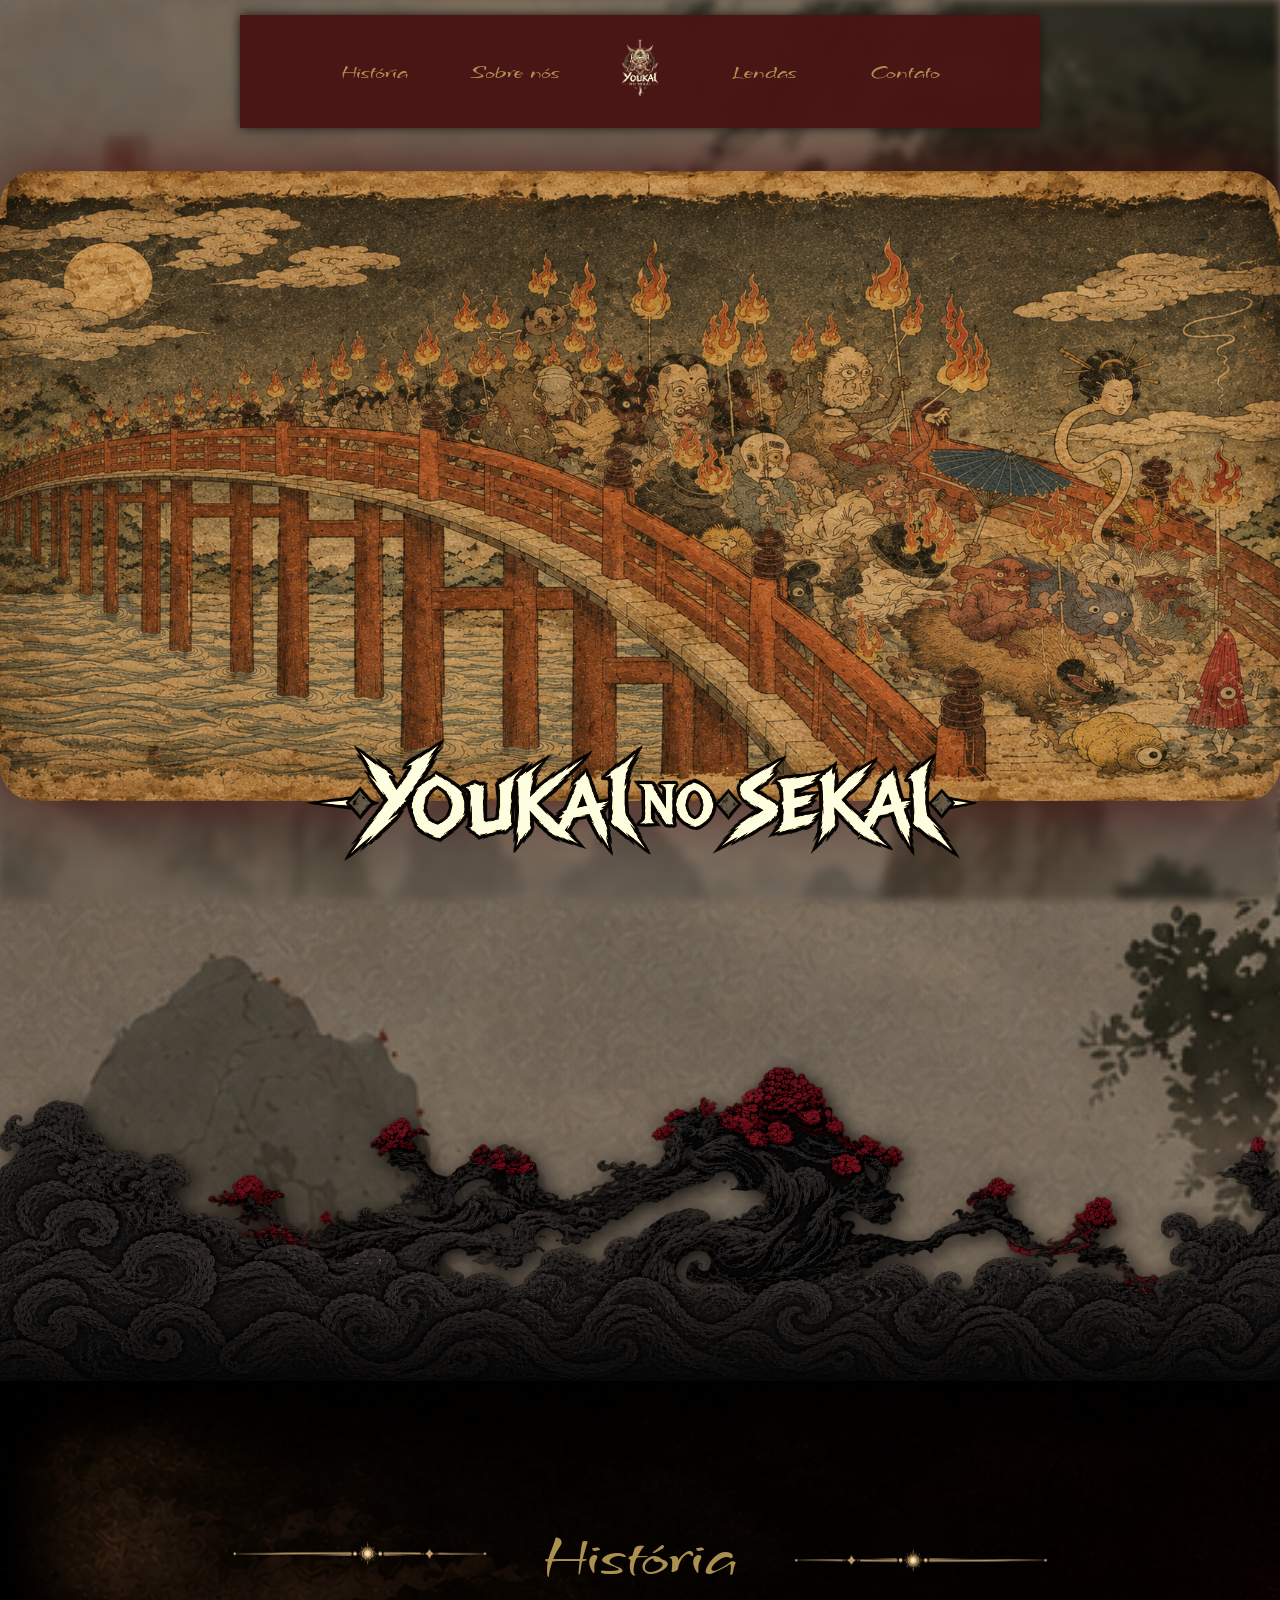
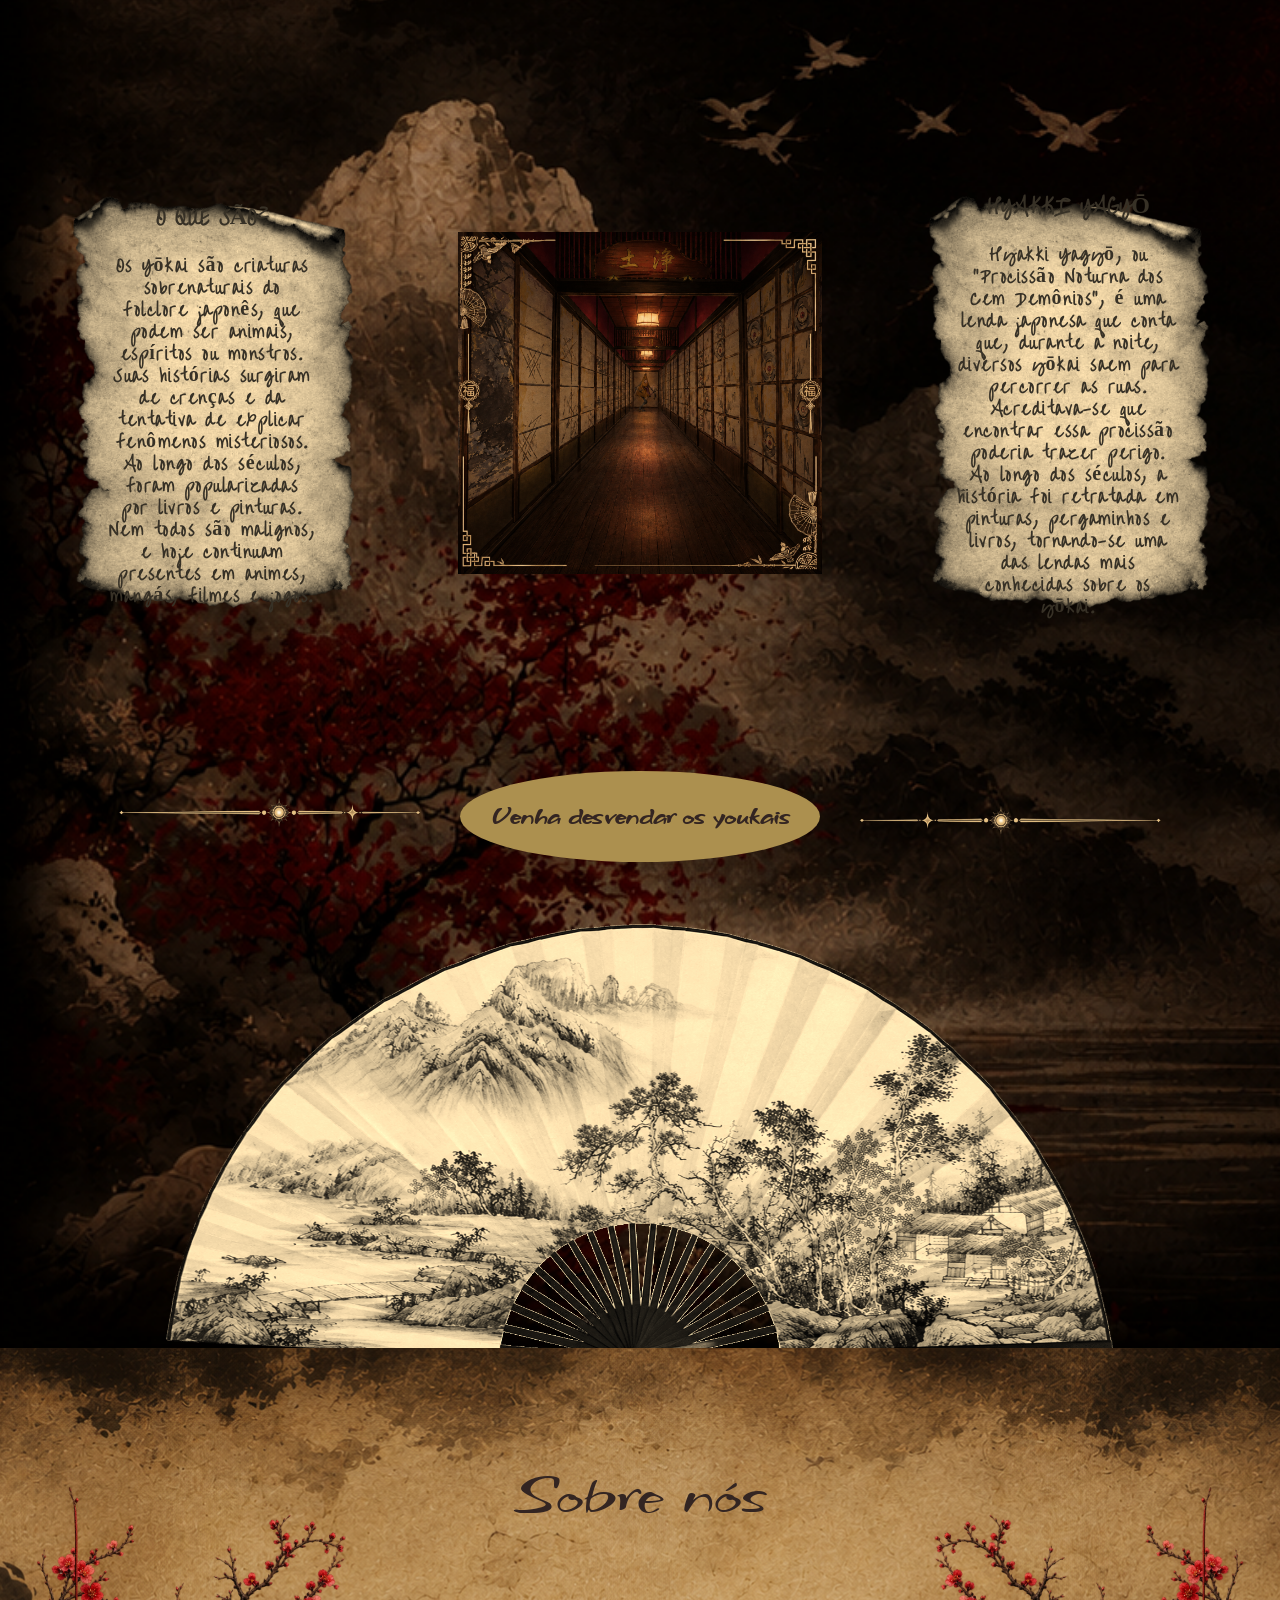
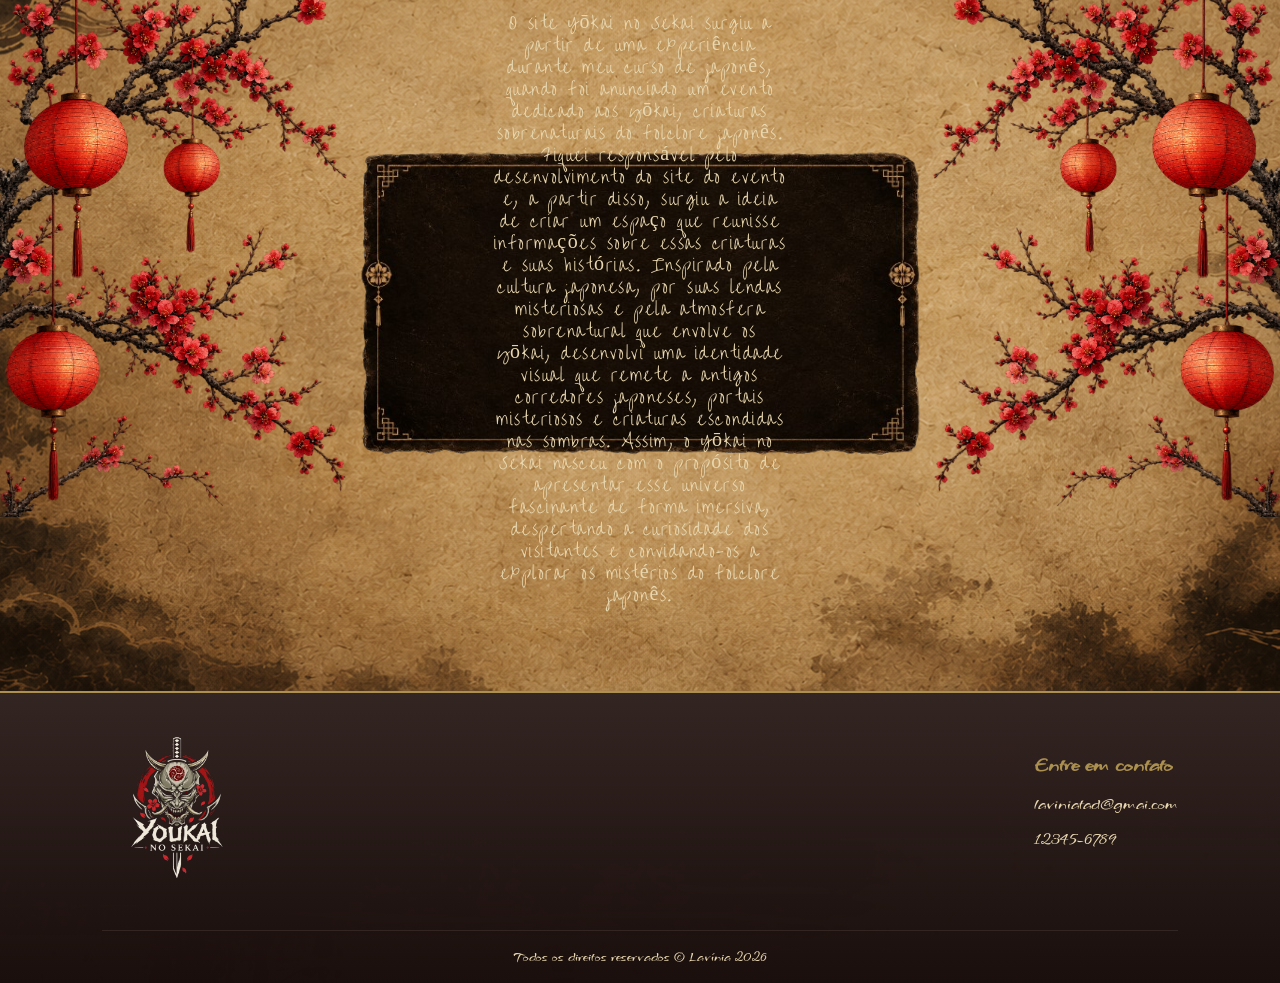
<file: index.html>
<!DOCTYPE html>
<html lang="pt">
<head>
    <meta charset="UTF-8">
    <meta name="viewport" content="width=device-width, initial-scale=1.0">
    <link rel="stylesheet" href="./src/style.css">
    <link rel="stylesheet" href="https://fonts.googleapis.com/css2?family=Finger+Paint&family=Grechen+Fuemen&family=Liu+Jian+Mao+Cao&display=swap">
    <title>Youkais</title>
</head>
<body>
    <div class="fundo-borrado"></div>

    <header class="menu">
        <nav>
            <a href="#historia">História</a>
            <a href="#sobre">Sobre nós</a>
            <div class="logo">
                <a href="../index.html">
                    <img src="./src/img/logo.png" alt=" Youkai no   Sekai">
                </a>
            </div>
            <a href="lendas.html">Lendas</a>
            <a href="#contato">Contato</a>
        </nav>
    </header>

    <section class="home">
        <div class="banner">
            <img class="youkais" src="./src/img/youkais.jpg" alt="Youkais">
            <img class="titulo" src="./src/img/titulo.png" alt="Youkai no Sekai">
        </div>
        <div class="container-fumaça">
            <img class="fumaça" src="./src/img/fumaça.png" alt="fumaça">
        </div>
    </section>

    <section id="historia">
        <div class="titulo-hist">
            <img src="./src/img/enfeite.png" alt="enfeite">
            <h1>História</h1>
            <img class="enfeite2" src="./src/img/enfeite.png" alt="enfeite">
        </div>
        <div class="grid-container">
            <div class="papel1">
                <div class="explicacao">
                    <h2>O QUE SÃO?</h2>
                    <p>Os Yōkai são criaturas sobrenaturais do folclore japonês, que podem ser animais, espíritos ou monstros. Suas histórias surgiram de crenças e da tentativa de explicar fenômenos misteriosos. Ao longo dos séculos, foram popularizadas por livros e pinturas. Nem todos são malignos, e hoje continuam presentes em animes, mangás, filmes e jogos.</p>
                </div>
            </div>
            <div class="corredor">
                <img src="./src/img/corredor.jpg" alt="corredor com youkais">
            </div>
            <div class="papel2">
                <div class="travessia">
                    <h2>Hyakki Yagyō</h2>
                    <p>Hyakki Yagyō, ou “Procissão Noturna dos Cem Demônios”, é uma lenda japonesa que conta que, durante a noite, diversos yōkai saem para percorrer as ruas. Acreditava-se que encontrar essa procissão poderia trazer perigo. Ao longo dos séculos, a história foi retratada em pinturas, pergaminhos e livros, tornando-se uma das lendas mais conhecidas sobre os yōkai.</p>
                </div>
            </div>
        </div>

        <div class="chamada">
            <img src="./src/img/enfeite.png" alt="enfeite">
            <a href="lendas.html" class="btn-lendas">Venha desvendar os youkais</a>
            <img class="enfeite2" src="./src/img/enfeite.png" alt="enfeite">
        </div>
        <div class="container-leque">
            <img class="leque" src="./src/img/leque.png" alt="leque">
        </div>
    </section>

    <section id="sobre">
        <img src="./src/img/flor.png" alt="flores">
        <div class="conteudo_sobre">
            <div class="titulo-sobre">
                <h1>Sobre nós</h1>
            </div>
            <div class="surgimento">
                <p>O site Yōkai no Sekai surgiu a partir de uma experiência durante meu curso de japonês, quando foi anunciado um evento dedicado aos yōkai, criaturas sobrenaturais do folclore japonês. Fiquei responsável pelo desenvolvimento do site do evento e, a partir disso, surgiu a ideia de criar um espaço que reunisse informações sobre essas criaturas e suas histórias. Inspirado pela cultura japonesa, por suas lendas misteriosas e pela atmosfera sobrenatural que envolve os yōkai, desenvolvi uma identidade visual que remete a antigos corredores japoneses, portais misteriosos e criaturas escondidas nas sombras. Assim, o Yōkai no Sekai nasceu com o propósito de apresentar esse universo fascinante de forma imersiva, despertando a curiosidade dos visitantes e convidando-os a explorar os mistérios do folclore japonês.</p>
            </div>
        </div>
        <img class="flor2" src="./src/img/flor.png" alt="flores">
    </section>

    <footer id="contato">
        <div class="footer-conteudo">

            <div class="footer-logo">
                <img src="./src/img/logo.png" alt="Logo Youkai">
            </div>

            <div class="footer-contato">
                <h3>Entre em contato</h3>
                <p>laviniatad@gmai.com</p>
                <p>12345-6789</p>
            </div>

        </div>

        <div class="footer-direitos">
            <p>Todos os direitos reservados © Lavínia 2026</p>
        </div>
    </footer>

</body>
</html>
</file>
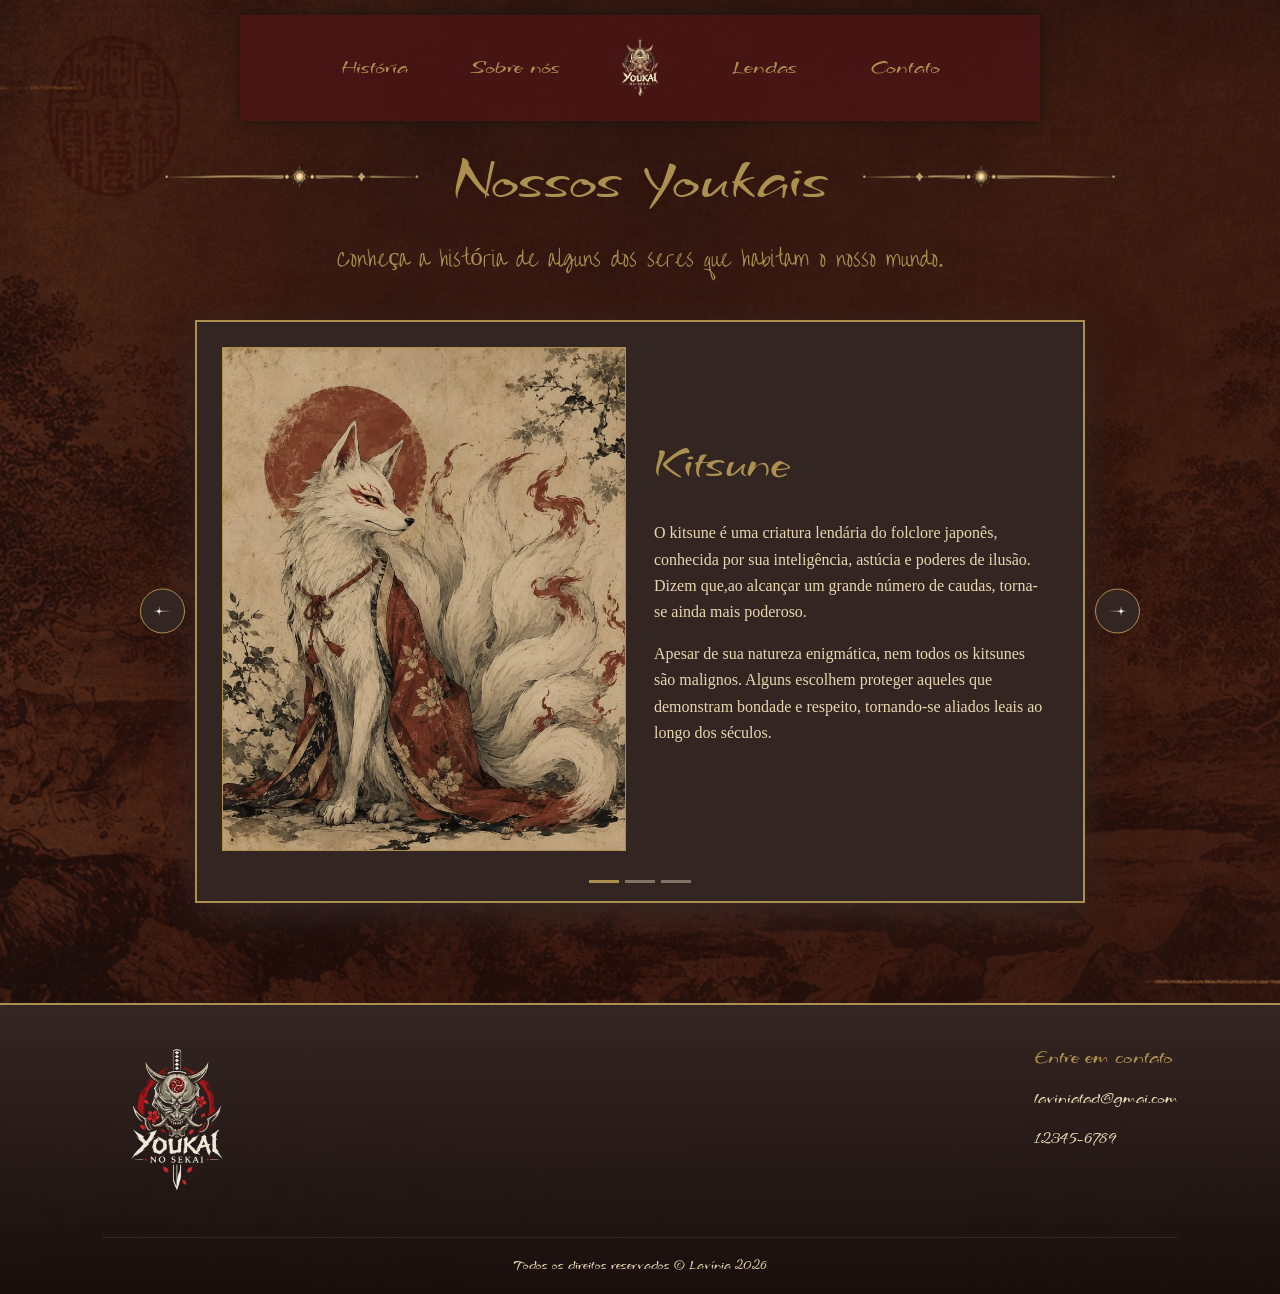
<file: lendas.html>
<!DOCTYPE html>
<html lang="pt">
<head>
    <meta charset="UTF-8">
    <meta name="viewport" content="width=device-width, initial-scale=1.0">
    <link rel="stylesheet" href="./src/style.css">
    <link href="https://cdn.jsdelivr.net/npm/bootstrap@5.3.3/dist/css/bootstrap.min.css" rel="stylesheet">
    <link rel="stylesheet" href="https://fonts.googleapis.com/css2?family=Finger+Paint&family=Grechen+Fuemen&family=Liu+Jian+Mao+Cao&display=swap">
    <title>Lendas</title>
</head>
<body>

    <header class="menu">
        <nav>
            <a href="./index.html#historia">História</a>
            <a href="./index.html#sobre">Sobre nós</a>
            <div class="logo">
                <a href="../index.html">
                    <img src="./src/img/logo.png" alt=" Youkai no   Sekai">
                </a>
            </div>
            <a href="lendas.html">Lendas</a>
            <a href="./index.html#contato">Contato</a>
        </nav>
    </header>

    <section id="lendas">
        <div class="titulo-lendas">
            <img src="./src/img/enfeite.png" alt="Enfeite">
            <h1>Nossos Youkais</h1>
            <img class="enfeite2" src="./src/img/enfeite.png" alt="Enfeite">
        </div>
        
        <p class="subtitulo-lendas">Conheça a história de alguns dos seres que habitam o nosso mundo.</p>
        
        <div class="carrossel-container">
            <div id="carrosselYoukais" class="carousel slide">
                <div class="carousel-inner">
                    
                    <div class="carousel-item active">
                        <div class="card-yokai">
                            <div class="imagem-yokai">
                                <img src="./src/img/kitsune.jpg" alt="Kitsune">
                            </div>
                            <div class="texto-yokai">
                                <h2>Kitsune</h2>
                                <p>O kitsune é uma criatura lendária do folclore japonês, conhecida por sua inteligência, astúcia e poderes de ilusão. Dizem que,ao alcançar um grande número de caudas, torna-se ainda mais poderoso.</p>
                                <p>Apesar de sua natureza enigmática, nem todos os kitsunes são malignos. Alguns escolhem proteger aqueles que demonstram bondade e respeito, tornando-se aliados leais ao longo dos séculos.
                                </p>
                            </div>
                        </div>
                    </div>
        
                    <div class="carousel-item">
                        <div class="card-yokai">
                            <div class="imagem-yokai">
                                <img src="./src/img/yuki-onna.jpg" alt="Yuki-onna">
                            </div>
                            <div class="texto-yokai">
                                <h2>Yuki-onna</h2>
                                <p>A Yuki-onna é uma figura misteriosa do folclore japonês, associada à neve, ao frio e às noites de inverno. Geralmente descrita como uma mulher de aparência fantasmagórica.</p>
                                <p>Em algumas lendas, seu encontro representa perigo para viajantes perdidos na neve. Em outras, sua história revela um espírito solitário envolto em mistério.</p>
                            </div>
                        </div>
                    </div>

                    <div class="carousel-item">
                        <div class="card-yokai">
                            <div class="imagem-yokai">
                                <img src="./src/img/tengu.jpg" alt="Tengu">
                            </div>
                            <div class="texto-yokai">
                                <h2>Tengu</h2>
                                <p>Os tengu são seres sobrenaturais ligados às montanhas e florestas do Japão. São frequentemente representados com características de aves e poderes extraordinários.</p>
                                <p>Temidos e respeitados, aparecem nas lendas como guardiões das montanhas e mestres de habilidades marciais, capazes de desafiar aqueles que invadem seu território.</p>
                            </div>
                        </div>
                    </div>
                </div>
        
               <button class="btn-icon-left" type="button" data-bs-target="#carrosselYoukais" data-bs-slide="prev">
                    <img src="./src/img/seta.jpg" alt="seta voltar" class="img-seta">
                </button>

                <button class="btn-icon-right" type="button" data-bs-target="#carrosselYoukais" data-bs-slide="next">
                    <img src="./src/img/seta.jpg" alt="seta avançar" class="img-seta inverter-seta">
                </button>

                <div class="carousel-indicators">
                    <button type="button" data-bs-target="#carrosselYoukais" data-bs-slide-to="0" class="active" aria-current="true" aria-label="Kitsune">
                    </button>
                    <button type="button" data-bs-target="#carrosselYoukais" data-bs-slide-to="1" aria-label="Yuki-onna">
                    </button>
                    <button type="button" data-bs-target="#carrosselYoukais" data-bs-slide-to="2" aria-label="Tengu">
                    </button>
                </div>
            </div>
        </div>
    </section>

    <footer>
        <div class="footer-conteudo">

            <div class="footer-logo">
                <img src="./src/img/logo.png" alt="Logo Youkai">
            </div>

            <div class="footer-contato">
                <h3>Entre em contato</h3>
                <p>laviniatad@gmai.com</p>
                <p>12345-6789</p>
            </div>

        </div>

        <div class="footer-direitos">
            <p>Todos os direitos reservados © Lavínia 2026</p>
        </div>
    </footer>
    
    <script src="https://cdn.jsdelivr.net/npm/bootstrap@5.3.3/dist/js/bootstrap.bundle.min.js"></script>
    
</body>
</html>
</file>
<file: src/style.css>
@import url('https://fonts.googleapis.com/css2?family=Grechen+Fuemen&family=Liu+Jian+Mao+Cao&display=swap');

:root {
    --pergaminho: #AC904F;
    --marrom: #332522;
    --vinho: #491515fb;
    --amarelo-pastel: #e8d7b0;
    --fonte1: Grechen Fuemen;
    --fonte2: Liu Jian Mao Cao;
}

* {
    box-sizing: border-box;
}

html {
    scroll-behavior: smooth;
    scroll-padding: 80px;
}

body {
    background-image: url(./img/fundo.jpg);
    background-size: cover;
    background-repeat: no-repeat;
    color: #fff;
    margin: 0;
    padding: 0;
}

img {
    max-width: 100%;
}

.fundo-borrado {
    position: fixed;
    top: 0;
    left: 0;
    width: 100%;
    height: 100%;
    background: inherit;
    filter: blur(5px);
    z-index: -1;
}

.logo img {
    object-fit: contain;
    height: 100px;
    width: auto;
    filter: sepia();
    transition: transform 0.2s ease-in-out;
    min-width: 60px;
}

.logo img:hover {
    transform: scale(1.5);
    filter: drop-shadow(0 5px 2px #000000);
}

.menu {
    background-color: var(--vinho);
    display: flex;
    position: fixed;
    margin-top: 15px;
    padding: 3px 90px;
    left: 50%;
    transform: translateX(-50%);
    box-shadow: 0 0 10px rgb(26, 22, 17);
    z-index: 1000;
}

nav {
    display: grid;
    grid-template-columns: auto auto auto auto auto;
    align-items: center;
    gap: 50px;
}

nav a{
    text-align: center;
    color: var(--pergaminho);
    text-decoration: none;
    min-width: 90px;
    font-family: var(--fonte1);
    font-size: 21px;
    transition: transform 0.2s ease-in-out;
}

nav a:hover {
    color: var(--amarelo-pastel);
    transform: scale(1.1);
}

.home {
    display: flex;
    flex-direction: column;
    width: 100%;
}

.youkais {
    object-fit: cover;
    height: 70vh;
    display: block;
    box-shadow: 0 0 70px var(--vinho);
    border-radius: 35px;
}

.banner {
    display: flex;
    flex-direction: column;
    align-items: center;
    padding-top: 19vh;
}

.titulo {
    height: 25vh;
    width: auto;
    z-index: 10;
    margin-top: -13vh;
    filter: sepia();
}

.fumaça {
    display: block;
    object-fit: cover;
    height: auto;
    width: 100%;
    filter: drop-shadow(5px 5px 10px rgba(0, 0, 0, 0.836)) brightness(0.7);
}

.container-fumaça {
    position: relative;
    left: 0;
    display: block;
    width: 100%;
    max-width: 100%;
    height: auto;
    margin-top: 5vh;
}

.container-fumaça::after {
    content: "";
    position: absolute;
    bottom: 0;
    left: 0;
    width: 100%;
    height: 20%;
    background: linear-gradient(to top, rgba(0, 0, 0, 0.7) 0%, rgba(0, 0, 0, 0) 100%);
}

#historia {
   margin-top: 0;
   flex-direction: column;
   display: flex;
   justify-content: center;
   align-items: center;
   background-image: url(./img/fundo2.jpg);
   background-size: cover;
   background-repeat: no-repeat;
   width: 100%;
   box-sizing: border-box;
   max-width: 100%;
   padding: 90px 30px 0 30px;
   
}

.papel1 {
    grid-area: a;
    background-image: url(./img/papel.png);
    background-size: contain;
    background-position: center;
    background-repeat: no-repeat;
    box-sizing: border-box;
    filter: sepia(1);
}

.explicacao {
    display: flex;
    flex-direction: column;
    align-items: center;
    justify-content: center;
    height: 100%;
    box-sizing: border-box;
    z-index: 1;
}

.explicacao p {
    max-width: 23vh;
    text-align: center;
    color: var(--marrom);
    font-family: var(--fonte2);
    font-weight: 800;
    font-size: 20px;
    letter-spacing: 1.5px;
    line-height: 1.1;
}

h2 {
    color: var(--marrom);
    font-family: var(--fonte2);
    margin-bottom: 2px;
}

.corredor img {
    object-fit: contain;
    height: 100%;
    width: 100%;
}

.corredor {
    grid-area: b; 
    align-self: center;
    height: 50vh;
    width: 100%;
    position: relative;
}

.travessia {
    display: flex;
    flex-direction: column;
    align-items: center;
    justify-content: center;
    height: 100%;
    box-sizing: border-box;
    z-index: 1;
}

.travessia p {
    max-width: 25vh;
    text-align: center;
    color: var(--marrom);
    font-family: var(--fonte2);
    font-weight: 800;
    font-size: 20px;
    letter-spacing: 1.5px;
    line-height: 1.1;
}

.travessia h2 {
    text-transform: uppercase;
}

.grid-container {
    display: grid;
    grid-template-columns: repeat(3, 1fr);
    height: 80vh;
    gap: 5vw;
    grid-template-areas: 
    "a b c";
}

.papel2 {
    grid-area: c;
    background-image: url(./img/papel.png);
    background-size: contain;
    background-position: center;
    background-repeat: no-repeat;
    box-sizing: border-box;
    filter: sepia(1);
}

.titulo-hist {
    display: flex;
    align-items: center;
    justify-content: center;
    gap: 50px;
}

.titulo-hist h1 {
    font-family: var(--fonte1);
    font-size: 60px;
    font-weight: 100;
    color: var(--pergaminho);
    text-align: center;
}

.titulo-hist img {
    width: auto;
    height: 10vh;
}

.enfeite2 {
    transform: rotate(180deg);
}

.btn-lendas {
    background-color: var(--pergaminho);
    border-radius: 100%;
    font-family: var(--fonte1);
    font-weight: 700;
    font-size: 25px;
    text-decoration: none;
    color: var(--marrom);
    transition: transform 0.2s ease-in-out;
    padding: 30px;
}

.btn-lendas:hover {
   color: var(--amarelo-pastel);
   transform: scale(1.1);
   background-color: var(--vinho);
   box-shadow: 0 0 15px var(--pergaminho), 0 0 10px var(--pergaminho);
}

.chamada img {
    width: 25vw;
    height: auto;
}

.chamada {
    display: flex;
    justify-content: center;
    align-items: center;
    gap: 30px;
    width: 100%;
    margin-bottom: 120px;
}

.container-leque {
    display: flex;
    justify-content: center;
    align-items: flex-end;
    width: 100%;
    max-width: 100vw;
    box-sizing: border-box;
    padding: 0;
    background: transparent;
    overflow: hidden;
    margin-top: -80px;
    position: relative;
    z-index: 10;
}

.leque {
    display: block;
    width: 80%;
    max-width: 100vw;
    height: auto;
    object-fit: contain;
    filter: drop-shadow(0px 10px 20px rgba(0, 0, 0, 0.6));
    filter: sepia(1);
    margin-bottom: -50px;
}

#sobre {
    background-image: url(./img/fundo3.png);
    background-repeat: no-repeat;
    background-position: center;
    background-size: cover;
    padding: 35px 0 70px;
    box-sizing: border-box;
    display: flex;
    align-items: center;
    justify-content: center;
}

.titulo-sobre {
    display: flex;
    align-items: center;
    justify-content: center;
    padding: 25px 20px 10px;
}

.titulo-sobre h1 {
    font-family: var(--fonte1);
    font-size: 60px;
    font-weight: 100;
    color: var(--marrom);
    text-align: center;
}

.surgimento {
    font-family: var(--fonte2);
    background-image: url(./img/fundo-sobre.png);
    background-size: contain;
    background-position: center;
    background-repeat: no-repeat;
    box-sizing: border-box;
    width: auto;
    height: 70vh;
    padding: 60px;
    border-radius: 3px;
    display: flex;
    justify-content: center;
    align-items: center;
}

.surgimento p {
    text-align: center;
    color: var(--amarelo-pastel);
    font-family: var(--fonte2);
    font-weight: 100;
    font-size: 20px;
    letter-spacing: 1.5px;
    line-height: 1.1;
    max-width: 65%; 
}

#sobre img {
    width: auto;
    height: 70vh;
    margin-bottom: 0;
}

.flor2 {
    transform: scaleX(-1);
}

#lendas {
    background-image: url(./img/fundo4.png);
    background-position: center;
    background-size: cover;
    background-repeat: no-repeat;
    position: relative;
    padding: 70px 5% 100px;
    color: var(--pergaminho);
    padding-top: 15vh;
}

.titulo-lendas {
    display: flex;
    justify-content: center;
    align-items: center;
    gap: 25px;
    margin-bottom: 12px;
}

.titulo-lendas h1 {
    font-family: var(--fonte1);
    font-size: 60px;
    color: var(--pergaminho);
    text-align: center;
    margin: 0;
}

.titulo-lendas img {
    width: auto;
    height: 10vh;
}

.titulo-lendas .enfeite2 {
    transform: scaleX(-1);
}

.subtitulo-lendas {
    text-align: center;
    font-family: var(--fonte2);
    font-size: 25px;
    color: var(--pergaminho);
    margin: 0 auto 45px;
}

.carrossel-container {
    width: 100%;
    max-width: 1000px;
    margin: 0 auto;
    position: relative;
    padding: 0 55px;
}

.carousel-inner {
    background: var(--marrom);
    border: 1px solid var(--pergaminho);
    box-shadow: 0 12px 35px var(--marrom);
}

.card-yokai {
    min-height: 440px;
    display: grid;
    grid-template-columns: 1fr 1fr;
    gap: 28px;
    padding: 25px;
    position: relative;
    border: 1px solid var(--pergaminho);
    padding-bottom: 50px;
}

.imagem-yokai {
    min-width: 0;
    min-height: 370px;
    border: 1px solid var(--pergaminho);
}

.imagem-yokai img {
    width: 100%;
    height: 100%;
    min-height: 370px;
    display: block;
    object-fit: cover;
    filter: sepia(20%) brightness(85%);
    transition: transform 0.5s ease;
}

.imagem-yokai img:hover {
    transform: scale(1.04);
}

.texto-yokai {
    align-self: center;
    padding: 15px 15px 15px 0;
}

.texto-yokai h2 {
    font-family: var(--fonte1);
    font-size: 45px;
    color: var(--pergaminho);
    margin-bottom: 30px;
}

.texto-yokai p {
    font-family: Georgia, serif;
    font-size: 1rem;
    line-height: 1.65;
    color: var(--amarelo-pastel);
    text-align: left;
    margin-bottom: 15px;
}

.btn-icon-left, .btn-icon-right {
    position: absolute;
    top: 50%;
    bottom: auto;
    transform: translateY(-50%);
    width: 45px;
    height: 45px;
    border: 1px solid var(--pergaminho);
    border-radius: 50%;
    background-color: var(--marrom);
    opacity: 1;
    transition: background-color 0.3s ease;
    display: flex;
    justify-content: center;
    align-items: center;
    padding: 0; 
}

.btn-icon-left {
    left: -55px;
}

.btn-icon-right {
    right: -55px;
}

.btn-icon-left:hover, .btn-icon-right:hover {
    background-color: var(--marrom);
}
.img-seta {
    width: 50%;
    height: auto;     
    object-fit: contain;
}

.inverter-seta {
    transform: scaleX(-1);
}

#carrosselYoukais .carousel-indicators {
    position: absolute;
    bottom: 15px;
    margin-bottom: 5px;
    display: flex;
    justify-content: center;
    align-items: center;
    gap: 6px;
    z-index: 5;
}

#carrosselYoukais .carousel-indicators button {
    width: 30px;
    height: 3px;
    padding: 0;
    margin: 0;
    border: none;
    border-top: 0;
    border-bottom: 0;
    background-color: #a99b8e;
    opacity: 0.65;
    transition: all 0.3s ease;
}

#carrosselYoukais .carousel-indicators button.active {
    background-color: var(--pergaminho);
    opacity: 1;
    width: 30px;
}

footer {
    background: linear-gradient( var(--marrom), rgba(25, 14, 12, 0.99));
    color: var(--amarelo-pastel);
    border-top: 2px solid var(--pergaminho);
    padding: 40px 8% 0;
    font-family: var(--fonte1);
}

.footer-conteudo {
    display: flex;
    justify-content: space-between;
    align-items: flex-start;
    gap: 35px;
    padding-bottom: 30px;
}

.footer-logo {
    max-width: 320px;
}

.footer-logo img {
    width: 150px;
    height: auto;
    margin-bottom: 12px;
}

.footer-contato h3 {
    color: var(--pergaminho);
    font-size: 20px;
    margin-bottom: 18px;
}

.footer-direitos {
    border-top: 1px solid var(--marrom);
    text-align: center;
    padding: 18px 0;
}

.footer-direitos p {
    color: var(--amarelo-pastel);
    font-size: 13px;
    margin: 0;
}
</file>
